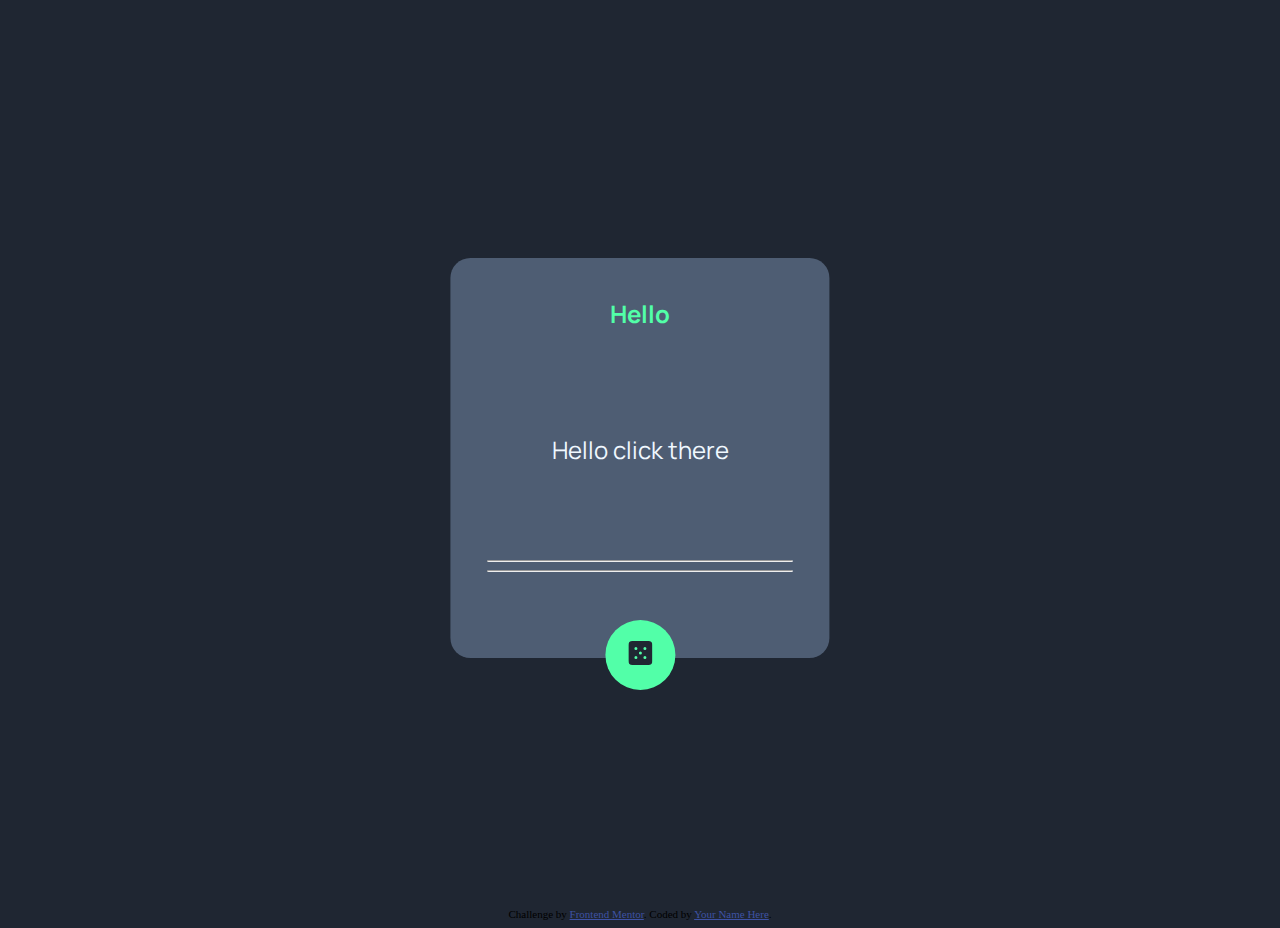
<file: advice-generator-app-main/index.html>
<!DOCTYPE html>
<html lang="en">
<head>
  <meta charset="UTF-8">
  <meta name="viewport" content="width=device-width, initial-scale=1.0"> <!-- displays site properly based on user's device -->
  <link rel="stylesheet" href="style.css">
  <link rel="icon" type="image/png" sizes="32x32" href="./images/favicon-32x32.png">
  <link rel="preconnect" href="https://fonts.googleapis.com">
<link rel="preconnect" href="https://fonts.gstatic.com" crossorigin>
<link href="https://fonts.googleapis.com/css2?family=Manrope:wght@800&display=swap" rel="stylesheet">
  <title>Frontend Mentor | Advice generator app</title>

  <!-- Feel free to remove these styles or customise in your own stylesheet 👍 -->
  <style>
  </style>
</head>
<body>

<div class="Main" >
  <div class="card">
    <h2 id="Id">Hello</h2>
    <div class="advice2">
    <p id="Advice">Hello click there</p>
  </div>
  <div>
    <hr class="c_hr"> 
    <hr class="c_hr"> 
  </div>
    <button id="newAdvice"><svg width="24" height="24" xmlns="http://www.w3.org/2000/svg"><path d="M20 0H4a4.005 4.005 0 0 0-4 4v16a4.005 4.005 0 0 0 4 4h16a4.005 4.005 0 0 0 4-4V4a4.005 4.005 0 0 0-4-4ZM7.5 18a1.5 1.5 0 1 1 0-3 1.5 1.5 0 0 1 0 3Zm0-9a1.5 1.5 0 1 1 0-3 1.5 1.5 0 0 1 0 3Zm4.5 4.5a1.5 1.5 0 1 1 0-3 1.5 1.5 0 0 1 0 3Zm4.5 4.5a1.5 1.5 0 1 1 0-3 1.5 1.5 0 0 1 0 3Zm0-9a1.5 1.5 0 1 1 0-3 1.5 1.5 0 0 1 0 3Z" fill="#202733"/></svg></button>
  </div>
</div>
  
  <div class="attribution">
    Challenge by <a href="https://www.frontendmentor.io?ref=challenge" target="_blank">Frontend Mentor</a>. 
    Coded by <a href="#">Your Name Here</a>.
  </div>
  <script src="./script.js"></script>
</body>
</html>
</file>
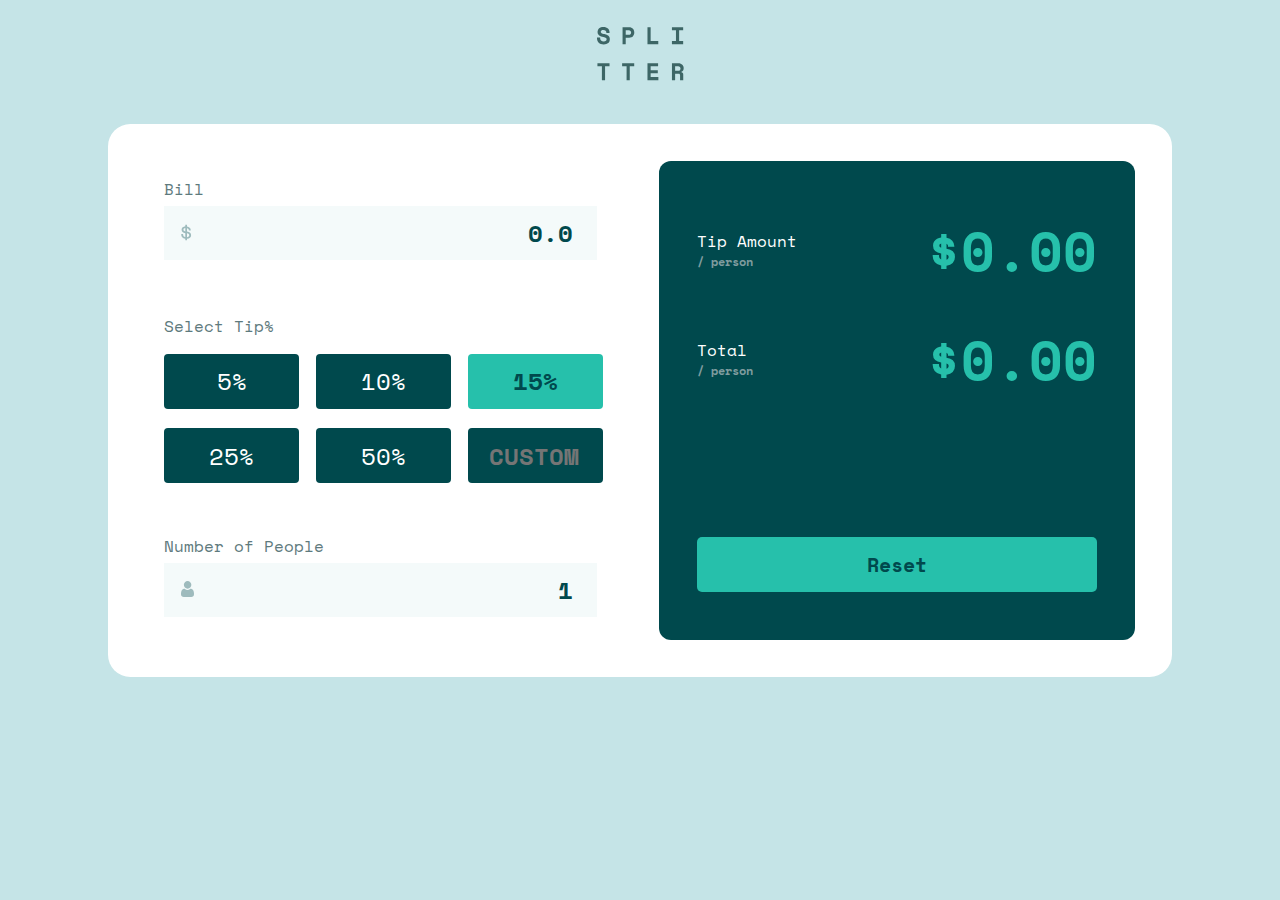
<file: tip-calculator-app-main/index.html>
<!DOCTYPE html>
<html lang="en">
<head>
  <meta charset="UTF-8">
  <meta name="viewport" content="width=device-width, initial-scale=1.0"> <!-- displays site properly based on user's device -->
<link rel="stylesheet" href="style.css">
  <link rel="icon" type="image/png" sizes="32x32" href="./images/favicon-32x32.png">
  <link rel="preconnect" href="https://fonts.googleapis.com">
<link rel="preconnect" href="https://fonts.gstatic.com" crossorigin>
<link href="https://fonts.googleapis.com/css2?family=Space+Mono:ital,wght@1,700&display=swap" rel="stylesheet">
  <title>Frontend Mentor | Tip calculator app</title>

  
</head>
<body>


<div class="logo"><img src="./images/logo.svg" alt=""></div>
<div class="tip-calculator">
  <div class="partOne">
    <label for="bill-input">Bill</label>
    <input type="number" class="input bill-input" name="" id="bill-input">
    <label for="jax">Select Tip%</label>
    <div class="tip">
      <div class="tips tip-5">5%</div>
      <div class="tips tip-10">10%</div>
      <div class="tips tip-15 active-tip">15%</div>
      <div class="tips tip-25">25%</div>
      <div class="tips tip-50">50%</div>
      <div id="tip-custom"> <input id="jax" type="number" class="tips tip-custom" placeholder="CUSTOM"></div>
    </div>
    <div class="peopleLabel">
      <label for="yorick">Number of People</label>
      <label for="yorick" class="error">Can't be zero</label>
    </div>
    <input type="number" class="input people-input" id="yorick">
  </div>

  <div class="result">
    <div class="tip-amount">
      <div class="text">
        <p>Tip Amount</p>
        <p class="person">/ person</p>
      </div>
      <div class="amount" id="tip-amount">$4.27</div>
    </div>

    <div class="total">
      <div class="text">
        <p>Total</p>
        <p class="person">/ person</p>
      </div>
      <div class="amount" id="total-amount">$32.27</div>
    </div>
    <div class="reset">Reset</div>
  </div>
</div>












<!-- 
  Bill

  Select Tip %
  5%
  10%
  15%
  25%
  50%
  Custom

  Number of People

  Tip Amount
  / person

  Total
  / person

  Reset
   -->

  </div>

  <script src="./script.js" ></script>
</body>
</html>
</file>
<file: advice-generator-app-main/style.css>
body{
    background-color: hsl(218, 23%, 16%);
}
.attribution { font-size: 11px; text-align: center; }
.attribution a { color: hsl(228, 45%, 44%); }

.Main{
    text-align: center;
    position: relative;
    width: 100%;
    height: 100vh;
}

.card{
    border-radius: 20px;
    background-color: hsl(217, 19%, 38%);
    width: 30%;
    height: 400px;
    position: absolute;
    top: 50%;
    left: 50%;
    transform: translate(-50%,-50%);
}

.card h2{
    color: hsl(150, 100%, 66%);
    font-family: 'Manrope', sans-serif;
    padding-top: 5%;
}


.advice2{
    height: 200px;
    margin: 10px 30px;
    position: relative;
    display: flex;
    text-align: center;
    justify-content: center;
    align-items: center;
}
.advice2 p{
    font-family: 'Manrope', sans-serif;
    font-size: x-large;
    color: aliceblue;
}

.c_hr{
    width: 80%;
    z-index: 0;
    display: flex;
}
.savage{
    z-index: 1;

}

button{
    border-style: none;
    position: sticky;
    width: 70px;
    height: 70px;
    margin-top: 40px;
    background-color: hsl(150, 100%, 66%);
    border-radius: 50%;
}

button:hover{
    cursor: pointer;
    animation-delay: .5s;
    -webkit-box-shadow: 0px 0px 60px 11px rgba(82,255,168,0.5);
    -moz-box-shadow: 0px 0px 60px 11px rgba(82,255,168,0.5);
    box-shadow: 0px 0px 60px 11px rgba(82,255,168,0.5);
}

@media screen and (max-width: 670px)
 {
 .card{
    width: 100%;

}
}
</file>
<file: tip-calculator-app-main/style.css>
*{
    margin: 0;
    padding: 0;
}

body{
    width: 100%;
    height: 100vh;
    background-color: hsl(185, 41%, 84%);
    font-family: "Space Mono",monospace;
}

.logo{
    text-align: center;
    margin-top: 1.7rem;
    margin-bottom: 2.3rem;
}

.tip-calculator{
    background-color: #fff;
    display: flex;
    flex-direction: column;
    padding: 2rem;
    border-radius: 1.4rem 1.4rem 0 0 ;
}

label {
    color: hsl(186, 14%, 43%);
    font-family: 700;
    margin-bottom: 0.3rem;
}

input{
    border: none;
    outline: none;
    padding: 5px;
    padding-right: 18px;
    background-position: 17px 15px;
    background-repeat: no-repeat;
    background-color: hsl(189, 41%, 97%);
    text-align: right;
    font-size: 24px;
    color: hsl(183, 100%, 15%);
    font-weight: bolder;
    font-family: "Space Mono" , monospace;
}

.bill-input{
    background-image: url(./images/icon-dollar.svg);
    margin-bottom: 32px;
}

.tip{
    margin-top: 0.7rem;
    display: grid;
    grid-template-columns: 144px 144px;
    row-gap: 2em;
    column-gap: 18px;
    margin-bottom: 2rem;
}

.tips{
    background-color: hsl(183, 100%, 15%);
    color: #fff;
    height: 48px;
    display: flex;
    justify-content: center;
    align-items: center;
    font-size: 24px;
    border-radius: 4px;
    cursor: cell;
}

.active-tip{
    color: hsl(183, 100%, 15%);
    background-color: hsl(172, 67%, 45%);
    font-weight: bolder;
}

.people-input{
    background-image: url(./images/icon-person.svg);
    margin-bottom: 2.rem;
}

.result {
    background-color: hsl(183, 100%, 15%);
    color: #fff;
    padding: 39px 21px;
    border-radius: 12px;
}

.tip-amount,
.total{
    display: flex;
    align-items: center;
    justify-content: space-between;
    margin-bottom: 1.7rem;
}

.person{
    font-size: 12px;
    color: hsl(184, 14%, 56%);
    font-weight: 700;
}

.amount{
    font-size: 28px;
    color: hsl(172, 67%, 45%);
    font-weight: 700;
}

.reset{
    text-align: center;
    font-size: 20px;
    font-weight: 700;
    color: hsl(183, 100%, 15%);
    background-color: hsl(172, 67%, 45%);
    padding: 9px 0 9px 0;
    border-radius: 5px;
    cursor: pointer;
}

#tip-custom input{
    box-sizing: border-box;
    width: 100%;
}

.peopleLabel{
    display: flex;
    justify-content: space-between;
}

.error{
    display: none;
    color: red;
}


@media only screen and (min-width:1000px) {
    body{
        display: flex;
        flex-direction: column;
        align-items: center;
    }
    input{
        width: 415px;
        padding: 9px;
        background-position: 17px 18px;
    }

    .tip-calculator{
        width: 990px;
        flex-direction: row;
        border-radius: 1.4rem;
        padding: 2.3rem;
        height: 479px;
    }

    .partOne{
        margin-top: 1rem;
        margin-left: 1.2rem;
        display: flex;
        flex-direction: column;
    }

    .bill-input{
        margin-bottom: 3.4rem;
    }

    .tip{
        grid-template-columns: 135px 135px 135px;
        row-gap: 1.2em;
        column-gap: 17px;
        margin-bottom: 3.2rem;
    }

    .tips{
        height: 55px ;
    }

    .result{
        margin-left: auto;
        width: 400px;
        display: flex;
        flex-direction: column;
        align-content: space-between;
        padding: 48px 38px;
    }
    
    .amount{
        font-size: 55px;
    }

    .reset{
        padding: 13px 0 13px 0;
        margin-top: auto;
    }







}
</file>
